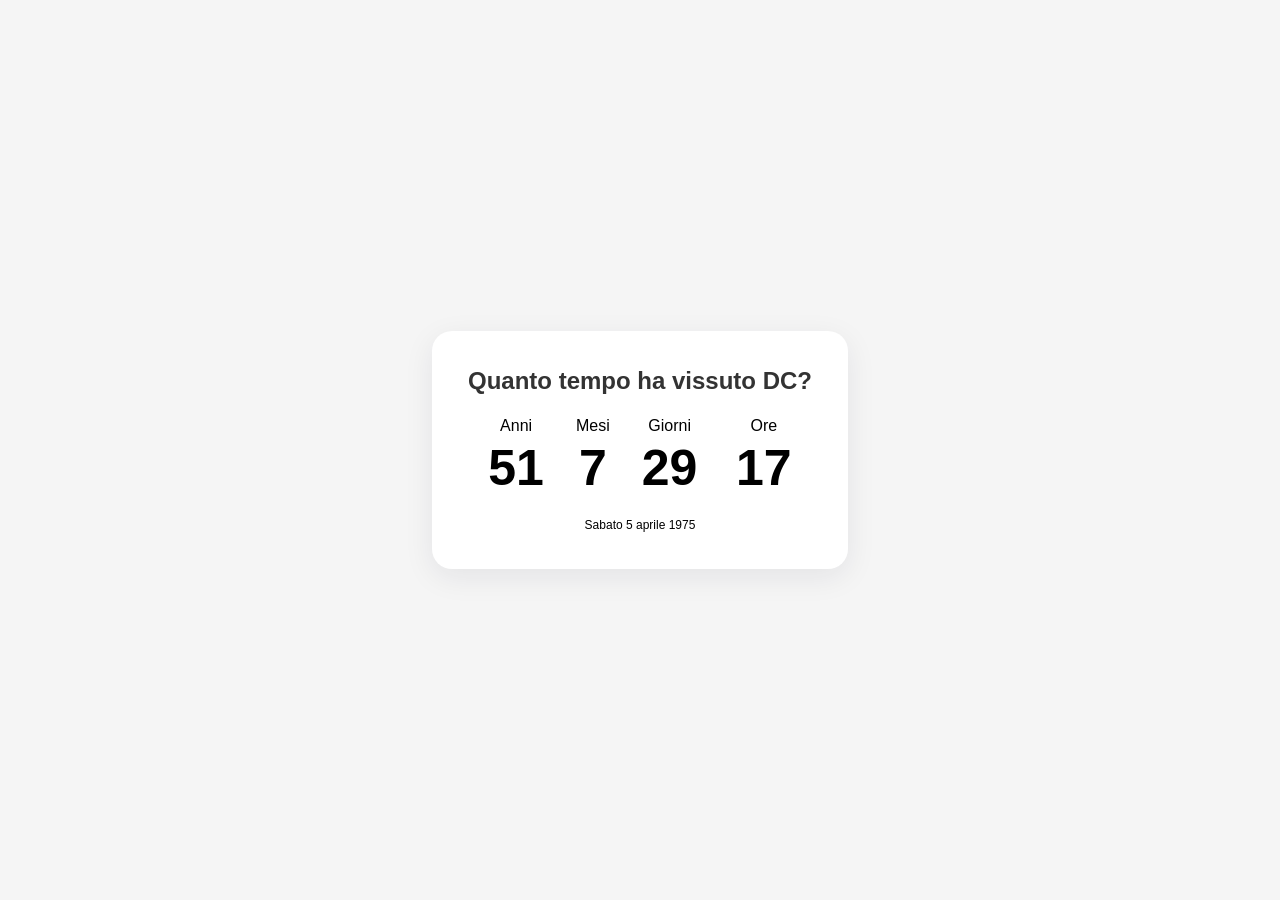
<file: dc/index.html>
<!DOCTYPE html>
<html lang="it">

<head>
    <meta charset="UTF-8">
    <meta name="viewport" content="width=device-width, initial-scale=1.0">
    <link rel="stylesheet" href="../styles.css">
    <title>Quanto tempo ha vissuto DC?</title>
</head>

<body>
    <div class="card" id="cronometro-dati" data-chi="DC" data-inizio="1975-04-05" data-testo="Sabato 5 aprile 1975">
        <h2 id="title">Caricamento...</h2>
        <table>
            <tr>
                <th>Anni</th>
                <th>Mesi</th>
                <th>Giorni</th>
                <th>Ore</th>
            </tr>
            <tr>
                <td id="anni">-</td>
                <td id="mesi">-</td>
                <td id="giorni">-</td>
                <td id="ore">-</td>
            </tr>
        </table>
        <span id="info">-</span>
    </div>

    <script src="../script.js"></script>
</body>

</html>
</file>
<file: styles.css>
* {
    font-family: 'Segoe UI', sans-serif;
}

html,
body {
    background: whitesmoke;
    display: flex;
    align-items: center;
    justify-content: center;
    height: 100%;
    margin: 0;
}

#title {
    color: #333;
    margin-top: 0;
}

.card {
    background: white;
    padding: 36px;
    border-radius: 20px;
    box-shadow: 0 8px 30px rgba(30, 30, 50, 0.08);
    text-align: center;
}

#info {
    font-size: 12px;
}

@media(max-width: 600px) {
    .card {
        width: 70%;
        zoom: 80%;
    }
}

@media(max-width: 400px) {
    .card {
        width: 100%;
        zoom: 70%;
    }
}

table {
    width: 100%;
    margin-bottom: 15px;
}

th {
    font-size: 16px;
    font-weight: 400;
}

td {
    font-size: 50px;
    font-weight: 700;
}
</file>
